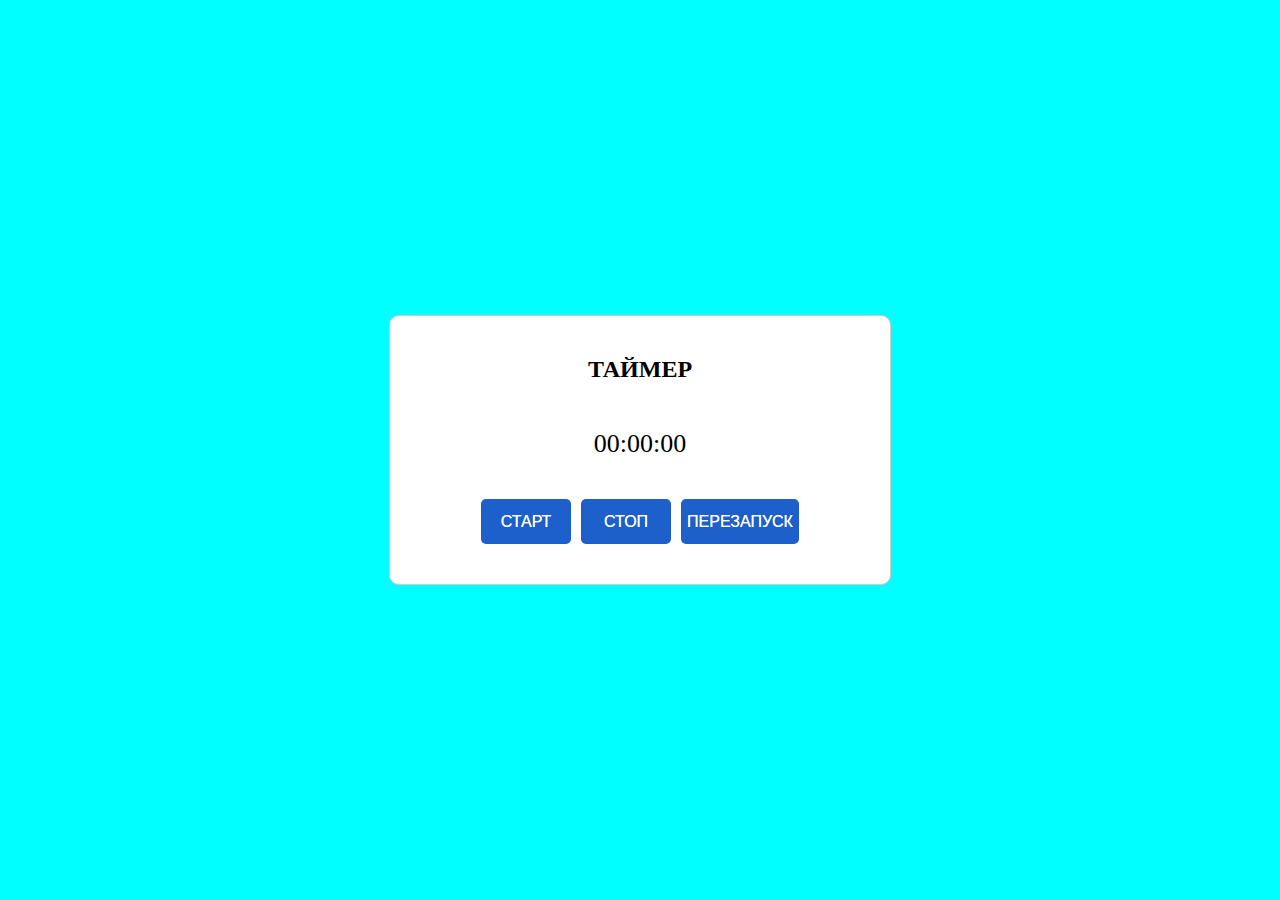
<file: test 1/index.html>
<!DOCTYPE html>
<html lang="en">

<head>
    <meta charset="UTF-8">
    <meta http-equiv="X-UA-Compatible" content="IE=edge">
    <meta name="viewport" content="width=device-width, initial-scale=1.0">
    <title>Document</title>
    <link rel="stylesheet" href="./styles.css">
</head>

<body>
    <div class="stopwatch">
        <div class="stopwatch__container">
            <div class="stopwatch__header">ТАЙМЕР</div>
            <div class="stopwatch__content">
                <div class="stopwatch__time">
                    <span id="hour">00</span>:
                    <span id="minute">00</span>:
                    <span id="seconde">00</span>
                </div>
              </div>
              <div class="stopwatch__buttons">
                  <button class="stopwatch__start">СТАРТ</button>
                  <button class="stopwatch__stop">СТОП</button>
                  <button class="stopwatch__reset">ПЕРЕЗАПУСК</button>
              </div>
            <div class="stopwatch__history"></div>
        </div>
    </div>
    <script src="./index.js"></script>
</body>

</html>
</file>
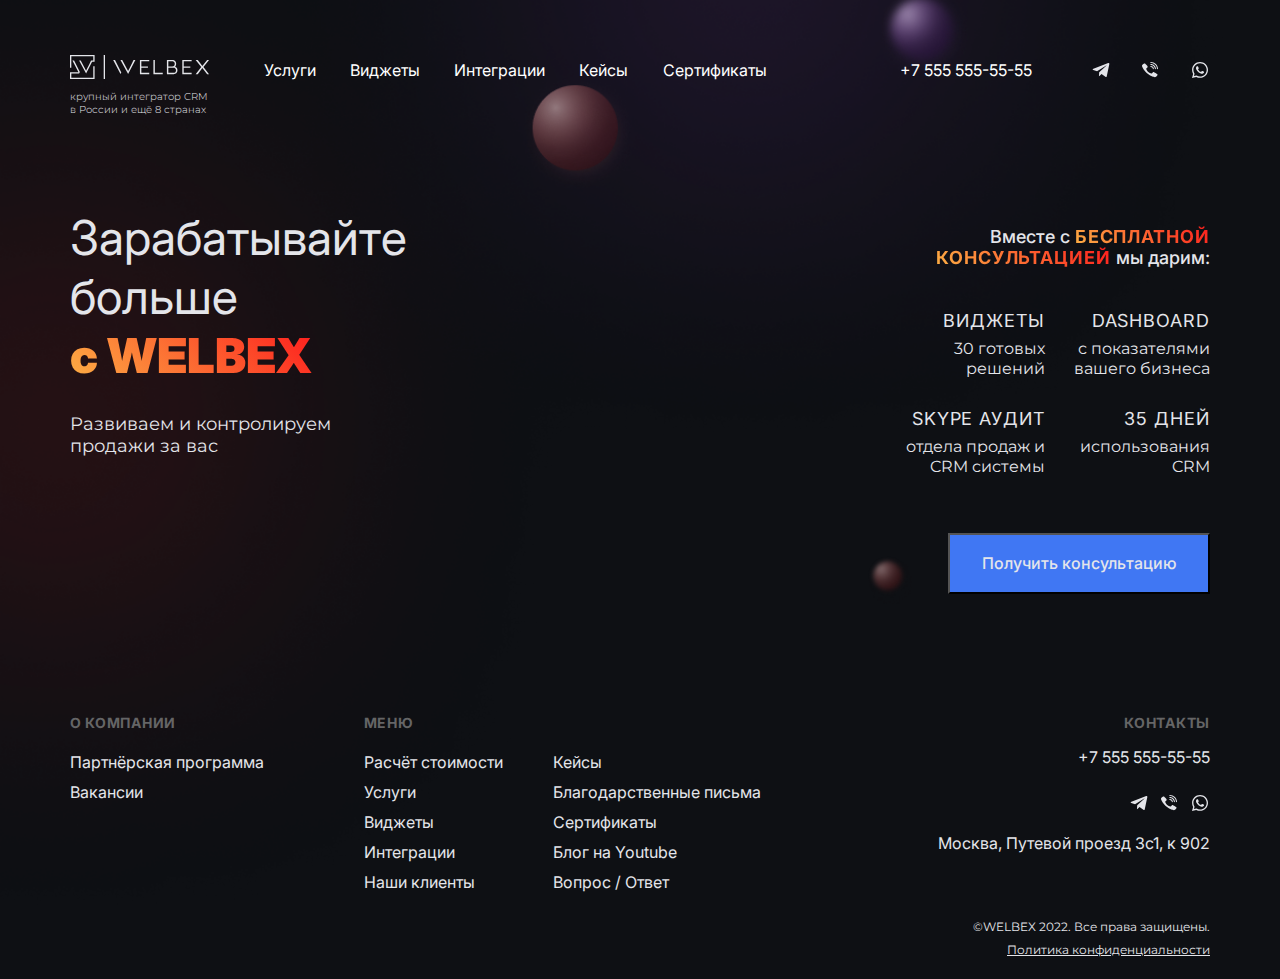
<file: test 2/index.html>
<!DOCTYPE html>
<html lang="en">
  <head>
    <meta charset="UTF-8" />
    <meta http-equiv="X-UA-Compatible" content="IE=edge" />
    <meta name="viewport" content="width=device-width, initial-scale=1.0" />
    <meta name=”robots” content=”noindex” /> 
    <meta name="description" content="Крупный интегратор CRM в Росcии и ещё 8 странах">
    <title>Крупный интегратор CRM в Росcии и ещё 8 странах</title>
    <link rel="stylesheet" href="./index.css" />
  </head>
  <body>
    <div class="wrapper">
      <!--HEADER-->
      <header class="wrapper-block flexbox">
          <!--LOGO-->
        <div class="header-logo_block mobile-hide">
          <div class="header_logo">
              <!-- LOGO WELBEX -->
            <img src="./svg/logo.svg" alt="">
          </div>
          <div class="header-under_logo">
            <p class="header-under-logo_text">
              крупный интегратор CRM <br/> в Росcии и ещё 8 странах
            </p>
          </div>
        </div>
        <!--NAVIGATION-->
        <nav class="header-nav_block">
          <ul class="header-nav_list flexbox">
            <li class="header-item"><a href="#" class="active">Услуги</a></li>
            <li class="header-item"><a href="#" class="active">Виджеты</a></li>
            <li class="header-item"><a href="#" class="active">Интеграции</a></li>
            <li class="header-item"><a href="#" class="active">Кейсы</a></li>
            <li class="header-item"><a href="#" class="active">Сертификаты</a></li>
          </ul>
        </nav>
        <!--CONTACTS-->
        <section class="header-contact_block flexbox tablet-hide">
          <div>
            <a class="header-contact_tel active" href="tel:85555555555">+7 555 555-55-55</a>
          </div>
          <div class="header-contact_social_block">
            <ul class="header-contact-social_list flexbox">
              <li class="header-contact-social_item">
                <a href="">
                  <img src="./svg/Vector.svg" alt="">
                </a>
              </li>
              <li class="header-contact-social_item">
                <a href="">
                  <img src="./svg/viber.svg" alt="">
                </a>
              </li>
              <li class="header-contact-social_item">
                <a href="">
                  <img src="./svg/whatsapp.svg" alt="">
                </a>
              </li>
            </ul>
          </div>
        </section>
      </header>
       <!--MAIN BLOCK-->
      <main class="wrapper-block main_block flexbox">
        <div class="main-title-left_block">
          <h1 class="main-title_text">
            Зарабатывайте<br/> больше<br/>
            <span class="gradient main-title_selection">с WELBEX</span>
          </h1>
          <p class="main-under-title_text">
            Развиваем и контролируем<br/> продажи за вас
          </p>
        </div>
        <div class="main-gift-right_block">
          <h2 class="main-gift_title">
            Вместе с <span class="gradient main-title_selection">бесплатной</span><br/> <span class="gradient main-title_selection">консультацией</span> мы дарим:
          </h2>
          <div class="main-gift_items-list flexbox">
            <div class="main-gift_item">
              <h3 class="main-gift-item_title mobile-hide">Виджеты</h3>
               <!--MOBILE GIFT-->
              <h3 class="main-gift-item_title mobile-show">Skype аудит</h3>
              <p class="main-gift-item_text mobile-hide">30 готовых решений</p>
            </div>
            <div class="main-gift_item">
              <h3 class="main-gift-item_title mobile-hide">Dashboard</h3>
               <!--MOBILE GIFT-->
              <h3 class="main-gift-item_title mobile-show">30 виджетов</h3>
              <p class="main-gift-item_text mobile-hide">с показателями вашего бизнеса</p>
            </div>
            <div class="main-gift_item">
              <h3 class="main-gift-item_title mobile-hide">Skype Аудит</h3>
               <!--MOBILE GIFT-->
              <h3 class="main-gift-item_title mobile-show">Dashboard</h3>
              <p class="main-gift-item_text mobile-hide">отдела продаж и CRM системы</p>
            </div>
            <div class="main-gift_item">
              <h3 class="main-gift-item_title mobile-hide">35 дней</h3>
              <!--MOBILE GIFT-->
              <h3 class="main-gift-item_title mobile-show">Месяц аmoCRM</h3>
              <p class="main-gift-item_text mobile-hide">использования CRM</p>
            </div>
            <div class="main-gift-btn_block">
              <button class="main-gift_btn mobile-hide">Получить консультацию</button>
            </div>
          </div>
        </div>
      </main>
      <footer class="wrapper-block footer_block">
        <div class="footer-top_block flexbox">
          <div class="footer-about-company_block">
            <h4 class="footer-title ">О компании</h4>
              <ul>
                <li><a href="#" class="active">Партнёрская программа</a></li>
                <li><a href="#" class="active">Вакансии</a></li>
              </ul>
          </div>
          <section class="footer-menu_block">
            <h4 class="footer-title">Меню</h4>
            <div class="footer-menu-lists_block">
              <ul class="footer-menu-list">
                <li><a href="#" class="active">Расчёт стоимости</a></li>
                <li><a href="#" class="active">Услуги</a></li>
                <li><a href="#" class="active">Виджеты</a></li>
                <li><a href="#" class="active">Интеграции</a></li>
                <li><a href="#" class="active">Наши клиенты</a></li>
              </ul>
              <ul class="footer-menu-list">
                <li><a href="#" class="active">Кейсы</a></li>
                <li><a href="#" class="active">Благодарственные письма</a></li>
                <li><a href="#" class="active">Сертификаты</a></li>
                <li><a href="#" class="active">Блог на Youtube</a></li>
                <li><a href="#" class="active">Вопрос / Ответ</a></li>
              </ul>
            </div>
          </section>
          <section class="footer-contact_block">
            <h4 class="footer-title">Контакты</h4>
            <div class="footer-contact_list">
              <div>
                <a class="footer-contact_tel active" href="tel:85555555555">+7 555 555-55-55</a>
              </div>
              <div class="footer-contact_social_block">
                <ul class="footer-contact-social_list flexbox">
                  <li class="footer-contact-social_item">
                    <a href="">
                      <img src="./svg/Vector.svg" alt="">
                    </a>
                  </li>
                  <li class="footer-contact-social_item">
                    <a href="">
                      <img src="./svg/viber.svg" alt="">
                    </a>
                  </li>
                  <li class="footer-contact-social_item">
                    <a href="">
                      <img src="./svg/whatsapp.svg" alt="">
                    </a>
                  </li>
                </ul>
              </div>
              <p class="address"><a href="https://yandex.ru/maps/213/moscow/house/putevoy_proyezd_3s1/Z04YcwFpQUUHQFtvfXR2eXRrbQ==/?ll=37.572855%2C55.878026&z=16.29" class="active" >Москва, Путевой проезд 3с1, к 902</a></p>
            </div>
          </section>
        </div>
        <div class="footer-bottom_block">
          <p>©WELBEX 2022. Все права защищены.</p>
          <p><a href="#"  class="active">Политика конфиденциальности</a></p>
        </div>
      </footer>
    </div>
  </body>
</html>
</file>
<file: test 1/styles.css>
body {
    padding: 0;
    margin: 0;
  }
.stopwatch {
    display: flex;
    justify-content: center;
    align-items: center;
    height: 100vh;
   background-color: aqua;
    background-repeat: no-repeat;
    background-size: cover;
    background-position: center;
  }
  

.stopwatch__container {
    background-color: white;
    border-radius: 10px;
    border: 1px solid #ccc;
    padding: 40px;
    width: 420px;
    max-width: calc(100vw - 30px);
    display: flex;
    justify-content: center;
    align-items: center;
    flex-direction: column;
  }
.stopwatch__header {
    display: flex;
    text-align: center;
    margin-bottom: 30px;
    padding-bottom: 16px;
    font-weight: bold;
    font-size: 24px;
    position: relative;
  }

.stopwatch__time {
    display: flex;
    justify-content: center;
    align-items: center;
    margin-bottom: 40px;
    font-size: 26px;
  }

.stopwatch__buttons {
    display: flex;
    align-items: center;
  }

button {
    font-size: 16px;
    text-shadow: 0 0 0.5px #fff;
    background: rgb(30, 96, 203);
    border-radius: 5px;
    color: #fff;
    min-width: 90px;
    display: flex;
    justify-content: center;
    align-items: center;
    border: none;
    height: 45px;
    cursor: pointer;
  }

button:not(:last-child) {
    margin-left: 10px;
  }

button:not(:first-child) {
    margin-right: 10px;
  }

button:hover {
    background: lightblue;
  }
</file>
<file: test 2/index.css>
/*
* Prefixed by https://autoprefixer.github.io
* PostCSS: v8.4.14,
* Autoprefixer: v10.4.7
* Browsers: last 4 version
*/


@import url('https://fonts.googleapis.com/css2?family=Inter:wght@400;500;700;900&family=Montserrat:wght@300;400;900&display=swap');

body{
    margin: 0;
    padding: 0;
    -webkit-box-sizing: border-box;
    box-sizing: border-box;
}

.wrapper{
    font-family: 'Inter', sans-serif;
    font-weight: 400;
    background-image: url('./img/bg.png');
    background-size: cover;
    background-color: #0E1014;
}
.wrapper-block{
    max-width: 1140px;
    width: 100%;
    margin: 0 auto;
}
.active{
    -webkit-transition: .3s;
    -o-transition: .3s;
    transition: .3s;
}
.active:hover{
    color: #FCB045;
}

.flexbox{
    display: -webkit-box;
    display: -ms-flexbox;
    display: flex;
}
.gradient{
    background-image: -o-linear-gradient(45deg, #FCB045, #FD1D1D);
    background-image: linear-gradient(45deg, #FCB045, #FD1D1D);
    background-size: 100%;
    background-repeat: repeat;
    -webkit-background-clip: text;
    -webkit-text-fill-color: transparent; 
    -moz-background-clip: text;
    -moz-text-fill-color: transparent;
}

/* specific styles */
header *{
    padding: 0;
    margin: 0;
    list-style: none;
    text-decoration: none;
    color: #fff;
}
header{
    font-size: 16px;
    -webkit-box-pack: justify;
        -ms-flex-pack: justify;
            justify-content: space-between;
    padding: 55px 0 0 0;
}
.header-under-logo_text{
    padding: 7px 0 0 0;
    line-height: 13px;
    font-family: 'Montserrat', sans-serif;
    font-weight: 300;
    font-size: 10px;
    color: #E4E5EA;
}
.header-nav_block{
    max-width: 503px;
    width: 100%;
    padding: 5px 7% 0 0;
}
.header-nav_block .header-nav_list {
    -webkit-box-pack: justify;
    -ms-flex-pack: justify;
    justify-content: space-between;
}
.header-nav_block .header-nav_list .header-item a{
    text-decoration: none;
}
.header-contact_block{
    padding: 5px 0 0 0;
    -webkit-box-pack: justify;
    -ms-flex-pack: justify;
    justify-content: space-between;
    max-width: 310px;
    width: 100%;
}
.header-contact-social_list{
    -webkit-box-pack: justify;
    -ms-flex-pack: justify;
    justify-content: space-between;
    width: 118px;
}
.header-contact-social_list li:first-child{
    padding: 1px 0 0 0;
}

.main_block{
    padding: 92px 0;
    color: #E4E5EA;
    -webkit-box-pack: justify;
    -ms-flex-pack: justify;
    justify-content: space-between;
}
.main_block .main-title-left_block .main-title_text{
    margin: 0;
    font-size: 48px;
    font-weight: 400;
}
.main-under-title_text{
    padding: 10px 0;
    font-family: 'Montserrat';
    font-weight: 400;
    font-size: 18px;
    color: #E4E5EA;
    line-height: 22px;
}
.main-title-left_block .main-title_text .main-title_selection{
    font-weight: 900;
}
.main-gift-right_block{
    display: -webkit-box;
    display: -ms-flexbox;
    display: flex;
    padding: 3px 0 0 0;
    -webkit-box-orient: vertical;
    -webkit-box-direction: normal;
    -ms-flex-direction: column;
    flex-direction: column;
    -webkit-box-pack: right;
    -ms-flex-pack: right;
    justify-content: right;
}
.main-gift_title{
    font-size: 18px;
    font-weight: 500;
    padding: 0 0 10px 0;
    text-align: right;
}
.main-gift_title .main-title_selection {
    text-transform: uppercase;
    letter-spacing: 0.7pt;
    font-weight: 700;
}

.main_block .main-gift_items-list{
    -webkit-box-align: right;
    -ms-flex-align: right;
    align-items: right;
    width: 330px;
    -ms-flex-wrap: wrap;
    flex-wrap: wrap;
}
.main-gift_items-list .main-gift_item{
    width: 50%;
    margin: 5px 0;
    -webkit-box-sizing: border-box;
            box-sizing: border-box;
    text-align: right;
}

.main-gift-item_title {
    text-transform: uppercase;
    padding: 0;
    margin: 0;
    margin: 12px 0 8px 0;
    letter-spacing: 0.7pt;
    font-size: 18px;
    font-weight: 400;
}
.main-gift-item_text{
    font-family: 'Montserrat', sans-serif;
    margin: 7px 0;
    font-size: 16px;
    font-weight: 400;
    color: #E4E5EA;
    line-height: 15pt;
}
.main-gift-btn_block{
    margin-left: auto;
    padding: 44px 0 0 0;
    width: 262px;
}
.main-gift-btn_block .main-gift_btn{
    height: 61px;
    width: 100%;
    font-size: 16px;
    font-family: 'Inter', sans-serif;
    font-weight: 500;
    color: #E4E5EA;
    cursor: pointer;
    background-color: #4077F3;
    -webkit-transition: 0.3s;
    -o-transition: 0.3s;
    transition: 0.3s;
}
.main-gift-btn_block .main-gift_btn:hover{
    /* background-color: #1a5df8; */
}
.footer_block{
    padding: 13px 0 0 0;
    
}

.footer_block *{
    color: #E4E5EA;
    text-decoration: none;
    list-style: none;
}

.footer-top_block{
    -webkit-box-pack: justify;
    -ms-flex-pack: justify;
            justify-content: space-between;
    
}
.footer_block .footer-title{
    margin: 15px 0 16px 0;
    letter-spacing: 0.05em;
    font-size: 14px;
    color: #656566;
    font-weight: bold;
    text-transform: uppercase;
}
.footer_block ul{
    font-size: 16px;
    padding: 0;
}
.footer-contact_list{
    font-size: 16px;
}
.footer_block ul *{
    padding: 5px 0;
}
.footer_block .footer-menu_block .footer-menu-lists_block{
    display: -webkit-box;
    display: -ms-flexbox;
    display: flex;
    -webkit-box-pack: left;
        -ms-flex-pack: left;
            justify-content: left;
    width: 475px;
}
.footer_block .footer-menu_block .footer-menu-lists_block .footer-menu-list:last-child{
    padding-left: 50px;
}
.footer_block .footer-menu_block .footer-menu-lists_block ul{
    padding: 0;
    margin: 0;
}
.footer_block .footer-contact_block{
    text-align: right;
}
.footer-contact_social_block{
    display: -webkit-box;
    display: -ms-flexbox;
    display: flex;
    -webkit-box-pack: right;
        -ms-flex-pack: right;
            justify-content: right;
}
.footer-contact-social_list{
    -webkit-box-pack: justify;
        -ms-flex-pack: justify;
            justify-content: space-between;
    width: 80px;
}
.mobile-show{
    position: relative;
    padding: 0 0 0 15px;
    display: none;
}
.footer-bottom_block p{
    margin: 0;
    padding: 5px 0;
}
.footer-contact_block{
    font-size: 14px;
}
.footer-bottom_block .active{
    text-decoration:underline;
}
.footer-contact-social_list li:first-child{
    padding: 8px 0 0 0;
}
.footer-bottom_block{
    font-size: 12px;
    font-weight: 400;
    font-family: 'Montserrat', sans-serif;
    text-align: right;
}
.footer-contact_social_block{
    height: 50px;
}
.footer-bottom_block{
    padding: 18px 0;
}
.footer-bottom_block *{
    line-height: 13px;
}


@media screen and (max-width: 1180px){
    .wrap{
        padding: 0 10px;
    }
    .tablet-hide{
        display: none;
    }
    .header-nav_block{
        padding: 0 5%;
    }
    .footer_block .footer-menu_block .footer-menu-lists_block{
        display: -webkit-box;
        display: -ms-flexbox;
        display: flex;
        -webkit-box-pack: left;
            -ms-flex-pack: left;
                justify-content: left;
        width: 410px;
    }
}
@media screen and (max-width: 719px){

    .mobile-hide{
        display: none;  
    }
    .mobile-show{
        display: block;
    }
    .wrap{
        padding: 0;
    }
    header{
        -webkit-box-sizing: border-box;
                box-sizing: border-box;
        background-color: #0E1014;
        height: 55px;
        padding: 0;
    }
    
    footer{
        background-color: #0E1014;
    }
    .header-nav_block{
        width: 100%;
        max-width: 100%;
        padding: 0 8px;
    }
    .header-nav_block ul{
        font-size: 12px;
        height: 55px;
        -webkit-box-align: center;
            -ms-flex-align: center;
                align-items: center;
    }
    .main_block{
        -webkit-box-orient: vertical;
        -webkit-box-direction: normal;
            -ms-flex-direction: column;
                flex-direction: column;
        -webkit-box-align: center;
            -ms-flex-align: center;
                align-items: center;
    }
    .main_block .main-title-left_block .main-title_text{
        font-size: 36px;
    }
    .main-gift_title{
        text-align: left;
    }
    .main_block .main-gift_items-list .main-gift-item_title{
        font-family: 'Montserrat', sans-serif;
        font-weight: 400;
        color: #E4E5EA;
        font-size: 13px;
    }
    .main_block .main-gift_items-list .main-gift_item{
        text-align: left;
    }
    .main-title-left_block,
    .main-gift-right_block,
    .footer-about-company_block,
    .footer-menu_block,
    .footer-contact_block,
    .footer-bottom_block{
        margin: 0 auto;
        width: 80%;
    }
    .main_block .main-gift_items-list{
        max-width: 380px;
        width: 100%;
    }
    .mobile-show::after{
        content: '';
        display: block;
        width: 10px;
        height: 1px;
        top: 8px;
        left: 0;
        background-image: -o-linear-gradient(45deg, #FCB045, #FD1D1D);
        background-image: linear-gradient(45deg, #FCB045, #FD1D1D);
        position: absolute;
    }
    .footer-top_block{
        -webkit-box-orient: vertical;
        -webkit-box-direction: normal;
            -ms-flex-direction: column;
                flex-direction: column;
    }
    .footer-contact_block *{
        text-align: left;
    }
    .footer-contact_social_block{
        height: 27px;
        -webkit-box-pack: left;
            -ms-flex-pack: left;
                justify-content: left;
    }
    .footer_block .footer-title{
        font-size: 12px ;
        font-weight: 700;
    }
    .footer_block ul{
        font-size: 14px;
    }
    .footer_block .footer-menu_block .footer-menu-lists_block {
        width: 100%;   
    }
    .address{
        font-size: 14px;
    }
    .footer-contact_tel{
        font-size: 14px;
    }
    .footer-contact-social_list{
        height: 20px;
        margin: 0;
    }
    .footer-bottom_block{
        text-align: left;
    }
    .footer-contact_block{
        padding: 15px 0 0 0;
    }

}
@media screen and (max-width: 448px){
    .header-item:last-child{
        display: none;
    }
    .main-title-left_block,
    .main-gift-right_block,
    .footer-about-company_block,
    .footer-menu_block,
    .footer-contact_block,
    .footer-bottom_block{
        margin: 0 auto;
        width: 90%;
    }
}
</file>
